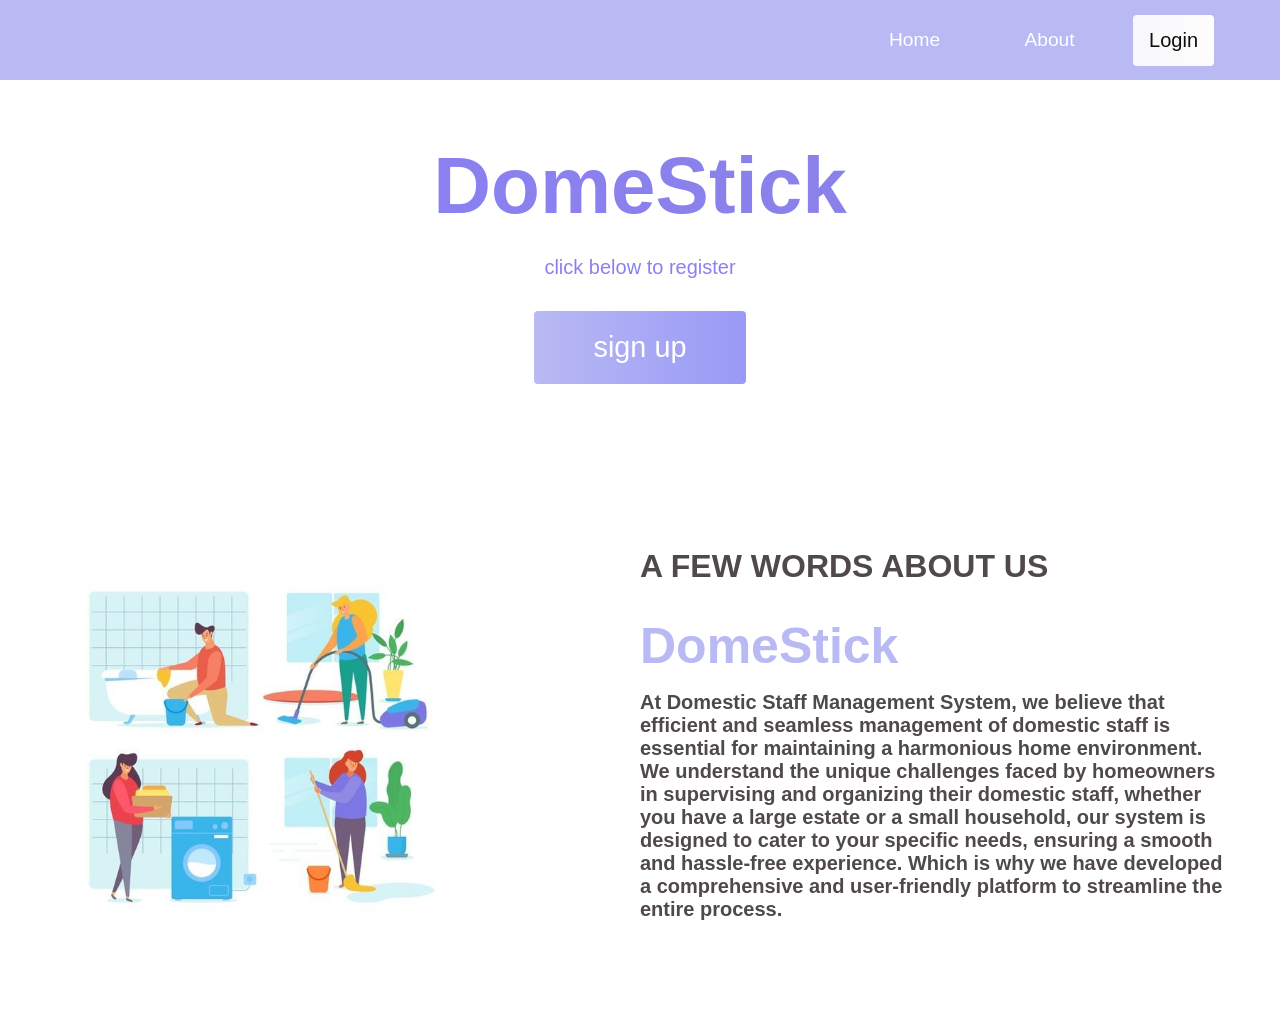
<file: src/mainpage/index.html>
<!DOCTYPE html>
<html>
<head>   
    <meta charset="UTF-8">
    <title> DomeStick </title>
    <link rel="stylesheet" href="main_style.css">
</head>
<body>
    <nav class="navbar">   
        <div class="navbar__container">
            <a href="#home" id="navbar__logo"></a>
            <div class="navbar__toggle">
                <span class="bar"></span>
                <span class="bar"></span>
                <span class="bar"></span>
            </div>
            <ul class="navbar__menu">
                <li class="navbar__item">
                    <a href="#home" class="navbar__links" id="home-page">Home</a>
                </li>
                <li class="navbar__item">
                    <a href="#about" class="navbar__links" id="about-page">About</a>
                </li>
              <!--  <li class="navbar__item">
                    <a href="#sign-up" class="navbar__links" id="signup-page">Signup</a>
                </li> -->
                <li class="navbar__btn">
                    <div class="dropdown">
                    <button class="button" id="signup">Login
                        <i class="fa fa-caret-down"></i>
                    </button>
                    <div class="dropdown_content">
                        <a href="../customer_register/login.php">Customer</a>
                        <a href="../adminlogin/admin_login.php">Admin</a>
                    </div>
                    </div>
                </li>
            </ul>
        </div>
    </nav>

<!-- hero section -->
<div class="hero" id="home">
    <div class="hero__container">
        <h1 class="hero__heading"><span> DomeStick </span></h1>
        <p class="hero__description">click below to register</p>
            <button class="main__btn"><a href="../customer_register/register.php">sign up</a></button> 
    </div>
</div>

 <!-- about section -->
 <div class="main" id="about">
    <div class="main__container">
        <div class="main__img--container">
            <!-- <div class="main__img--card"><i class="fas fa-layer-group"></i></div> -->
            <div class="main__img--card"><img src="cleaner.jpg" alt=""></div>
        </div>
        <div class="main__content">
            <h1>A few words about us</h1>
            <h2> DomeStick </h2>
            <p> At Domestic Staff Management System, we believe that efficient and seamless management of domestic staff is essential for maintaining a harmonious home environment. We understand the unique challenges faced by homeowners in supervising and organizing their domestic staff, whether you have a large estate or a small household, our system is designed to cater to your specific needs, ensuring a smooth and hassle-free experience. Which is why we have developed a comprehensive and user-friendly platform to streamline the entire process. </p>
        </div>
    </div>
</div>

<!-- features section 
<div class="main" id="sign-up">
    <div class="main__container">
        <div class="main__content">
            <h2>Sign up today</h2>
            <p>see what makes us different</p><br>-->
            <!-- <button class="main__btn"><a href="../studentlogin/register.php">Sign Up</a></button> -->
          <!--  <div class="dropdown">
                <button class="buttons" id="signup"><a>Sign Up<i class="fa fa-caret-down"></i></a></button>
                <div class="dropdown_content">
                    <a href="../customer_register/register.html">Customer</a>
                </div>
                </div>
        </div>
        <div class="main__img--container"> -->
            <!-- <div class="main__img--card" id="card-2"><i class="fas fa-users"></i></div> -->
          <!--  <div class="main__img--card" id="card-2"><img src="plumber.webp" alt=""></div>
        </div>
    </div>
</div> -->

<!-- footer section 
<div class="footer__container">
    <div class="footer__links">
        <div class="footer__link--wrapper">
            <div class="footer__link--items">
              <h2>About Us</h2>
              <a href="/sign__up">How it works</a> <a href="/">Testimonials</a>
              <a href="/">Careers</a> <a href="/">Terms of Service</a>
            </div>
            <div class="footer__link--items">
              <h2>Contact Us</h2>
              <a href="/">Contact</a> <a href="/">Support</a>
              <a href="/">Destinations</a>
            </div>
        </div>
        <div class="footer__link--wrapper">
            <div class="footer__link--items">
              <h2>Videos</h2>
              <a href="/">Submit Video</a> <a href="/">Ambassadors</a>
              <a href="/">Agency</a>
            </div>
            <div class="footer__link--items">
              <h2>Social Media</h2>
              <a href="/">Instagram</a> <a href="/">Facebook</a>
              <a href="/">Youtube</a> <a href="/">Twitter</a>
            </div>
        </div>
    </div>
    <section class="social__media">
        <div class="social__media--wrap">
            <div class="footer__logo">
                <a href="/" id="footer__logo">DomeStick</a>
            </div>
            <p class="website__rights">all rights reserved</p>
            <div class="social__icons">
                <a href="/" class="social__icon--link" target="_blank">
                    <i class="fab fa-facebook"></i>
                </a>
                <a href="/" class="social__icon--link" target="_blank">
                    <i class="fab fa-youtube"></i>
                </a>
                <a href="/" class="social__icon--link" target="_blank">
                    <i class="fab fa-instagram"></i>
                </a>
                <a href="/" class="social__icon--link" target="_blank">
                    <i class="fab fa-linkedin"></i>
                </a>
                <a href="/" class="social__icon--link" target="_blank">
                    <i class="fab fa-twitter"></i>
                </a>
            </div>
        </div>
    </section>
</div> -->


<script src="app.js"></script>

</body>
</html>
</file>
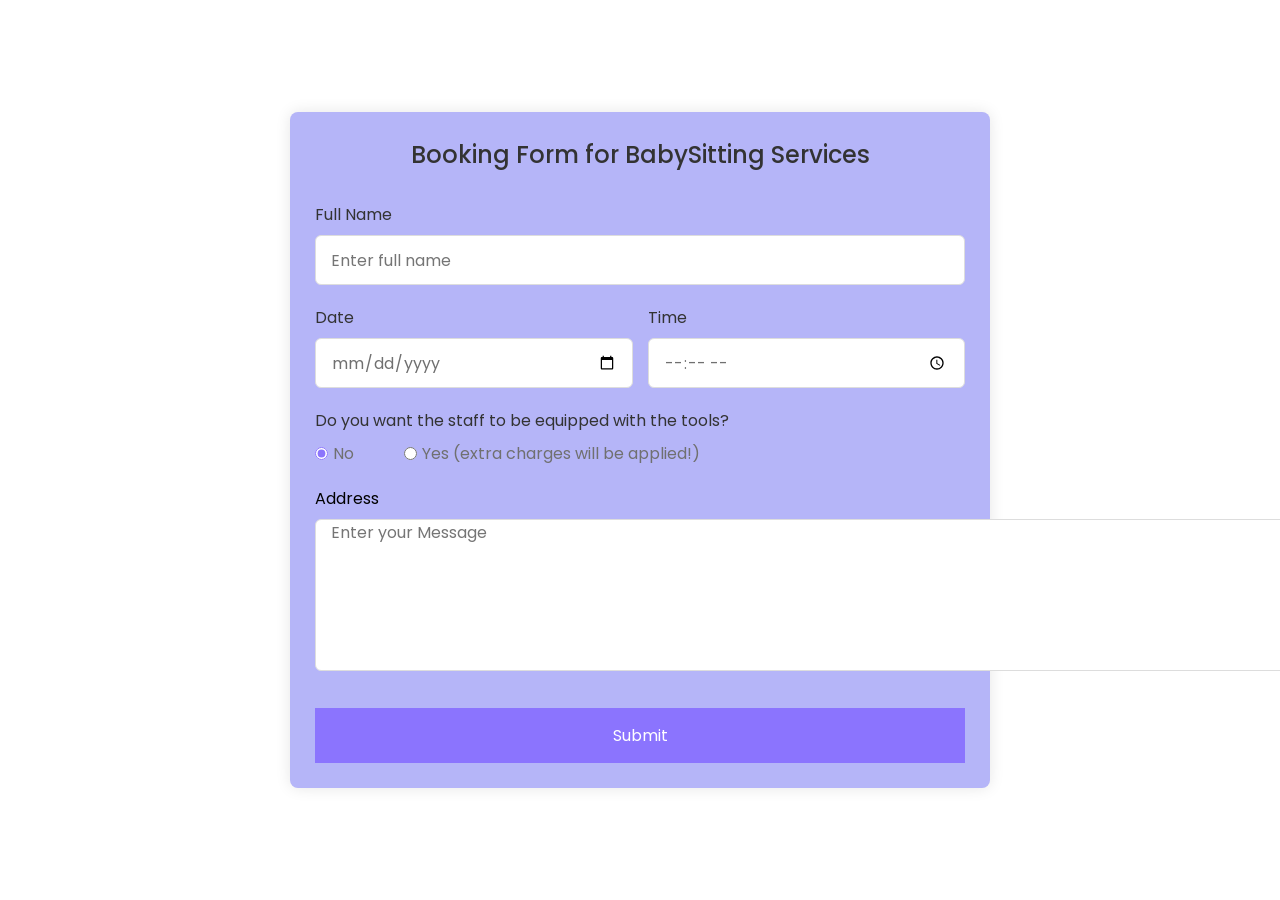
<file: src/customer_register/customer_dashboard/bbsitting_book/index.html>
<!DOCTYPE html>
<html lang="en">
<head>
  <meta charset="UTF-8">
  <meta name="viewport" content="width=device-width, initial-scale=1.0">
  <title>Registration Form</title>
  <link rel="stylesheet" href="style.css">
</head>
<body>
  <section class="container">
    <header>Booking Form for BabySitting Services</header>
    <form action="submit.php" method="post" class="form">
      <div class="input-box">
        <label>Full Name</label>
        <input type="text" placeholder="Enter full name" name="name" required>
      </div>
      <div class="column">
        <div class="input-box">
          <label>Date</label>
          <input type="date" placeholder="Enter the date" required name="date" />
        </div>
       <div class="input-box">
         <label>Time</label>
         <input type="time" placeholder="Enter the Time" required name="time" />
        </div>
      </div>
      <div class="gender-box">
        <h3>Do you want the staff to be equipped with the tools?</h3>
        <div class="gender-option">
          <div class="gender">
            <input type="radio" id="check-male" name="equip" value="no" checked>
            <label for="check-male">No</label>
          </div>
          <div class="gender">
            <input type="radio" id="check-female" name="equip" value="yes">
            <label for="check-female">Yes (extra charges will be applied!)</label>
          </div>
        </div>
      </div>
      <div class="ta">
        <label>Address</label>
        <textarea placeholder="Enter your Message" cols="75" rows="6" name="address" required></textarea>
      </div>
      <button type="submit" name="reg_user">Submit</button>
    </form>
  </section>
</body>
</html>
</file>
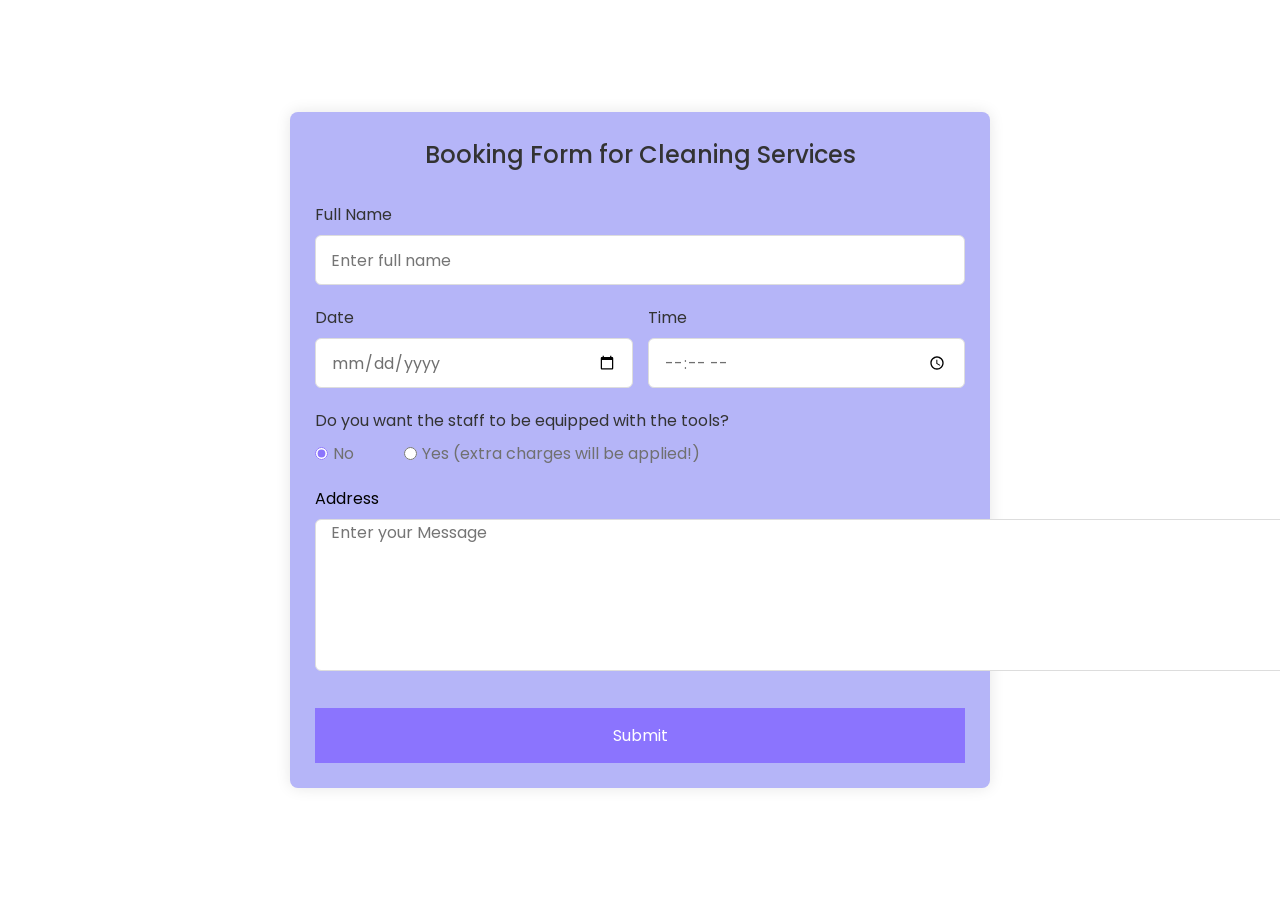
<file: src/customer_register/customer_dashboard/clean_book/index.html>
<!DOCTYPE html>
<html lang="en">
<head>
  <meta charset="UTF-8">
  <meta name="viewport" content="width=device-width, initial-scale=1.0">
  <title>Registration Form</title>
  <link rel="stylesheet" href="style.css">
</head>
<body>
  <section class="container">
    <header>Booking Form for Cleaning Services</header>
    <form action="submit.php" method="post" class="form">
      <div class="input-box">
        <label>Full Name</label>
        <input type="text" placeholder="Enter full name" name="name" required>
      </div>
      <div class="column">
        <div class="input-box">
          <label>Date</label>
          <input type="date" placeholder="Enter the date" required name="date" />
        </div>
       <div class="input-box">
         <label>Time</label>
         <input type="time" placeholder="Enter the Time" required name="time" />
        </div>
      </div>
      <div class="gender-box">
        <h3>Do you want the staff to be equipped with the tools?</h3>
        <div class="gender-option">
          <div class="gender">
            <input type="radio" id="check-male" name="equip" value="no" checked>
            <label for="check-male">No</label>
          </div>
          <div class="gender">
            <input type="radio" id="check-female" name="equip" value="yes">
            <label for="check-female">Yes (extra charges will be applied!)</label>
          </div>
        </div>
      </div>
      <div class="ta">
        <label>Address</label>
        <textarea placeholder="Enter your Message" cols="75" rows="6" name="address" required></textarea>
      </div>
      <button type="submit" name="reg_user">Submit</button>
    </form>
  </section>
</body>
</html>
</file>
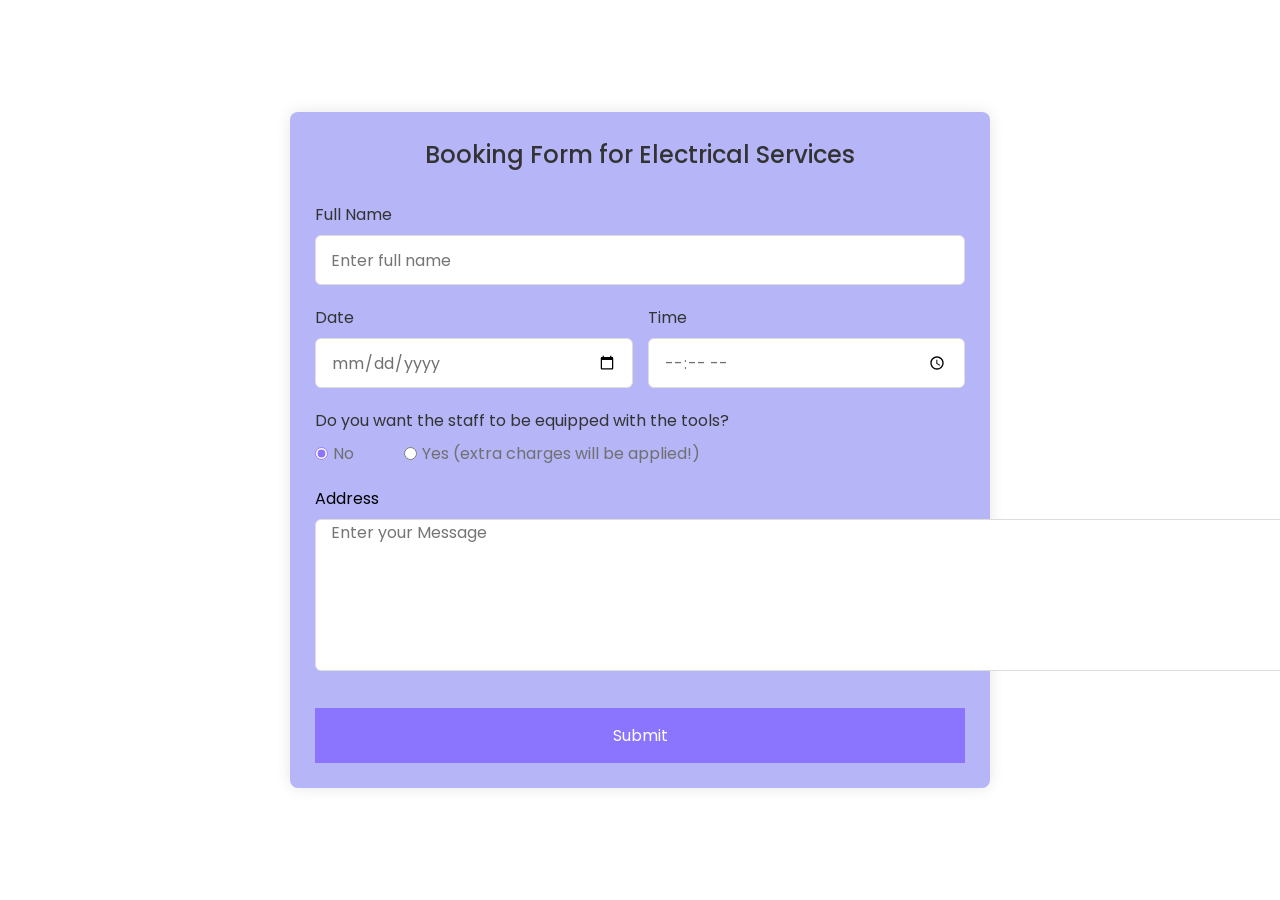
<file: src/customer_register/customer_dashboard/electric_book/index.html>
<!DOCTYPE html>
<html lang="en">
<head>
  <meta charset="UTF-8">
  <meta name="viewport" content="width=device-width, initial-scale=1.0">
  <title>Registration Form</title>
  <link rel="stylesheet" href="style.css">
</head>
<body>
  <section class="container">
    <header>Booking Form for Electrical Services</header>
    <form action="submit.php" method="post" class="form">
      <div class="input-box">
        <label>Full Name</label>
        <input type="text" placeholder="Enter full name" name="name" required>
      </div>
      <div class="column">
        <div class="input-box">
          <label>Date</label>
          <input type="date" placeholder="Enter the date" required name="date" />
        </div>
       <div class="input-box">
         <label>Time</label>
         <input type="time" placeholder="Enter the Time" required name="time" />
        </div>
      </div>
      <div class="gender-box">
        <h3>Do you want the staff to be equipped with the tools?</h3>
        <div class="gender-option">
          <div class="gender">
            <input type="radio" id="check-male" name="equip" value="no" checked>
            <label for="check-male">No</label>
          </div>
          <div class="gender">
            <input type="radio" id="check-female" name="equip" value="yes">
            <label for="check-female">Yes (extra charges will be applied!)</label>
          </div>
        </div>
      </div>
      <div class="ta">
        <label>Address</label>
        <textarea placeholder="Enter your Message" cols="75" rows="6" name="address" required></textarea>
      </div>
      <button type="submit" name="reg_user">Submit</button>
    </form>
  </section>
</body>
</html>
</file>
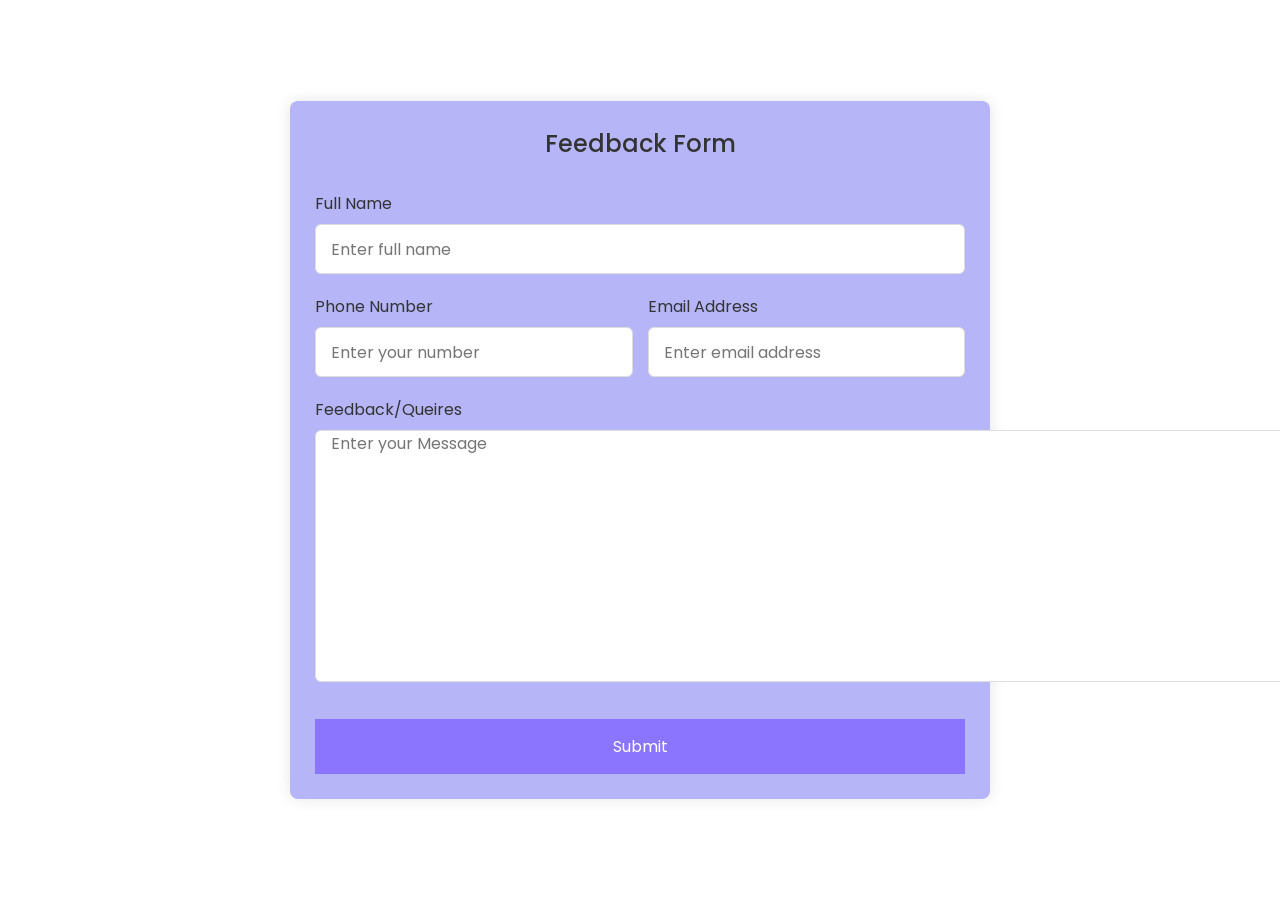
<file: src/customer_register/customer_dashboard/feedback/index.html>
<!DOCTYPE html>
<html lang="en">
  <head>
    <meta charset="UTF-8" />
    <meta name="viewport" content="width=device-width, initial-scale=1.0" />
    <meta http-equiv="X-UA-Compatible" content="ie=edge" />
    <title>Feedback Form</title>
    <link rel="stylesheet" href="style.css" />
  </head>
  <body>
    <section class="container">
      <header>Feedback Form</header>
      <form action="submit.php" method="post" class="form">
        <div class="input-box">
          <label>Full Name</label>
          <input type="text" placeholder="Enter full name" required name="name" />
        </div>
        <div class="column">
          <div class="input-box">
            <label>Phone Number</label>
            <input type="tel" name="phno" name="phone" maxlength="10" pattern="[6-9]{1}[0-9]{9}" placeholder="Enter your number" required>
          </div>
         <div class="input-box">
           <label>Email Address</label>
           <input type="text" placeholder="Enter email address" required name="email" />
          </div>
        </div>
        <div class="ta">
          <label style="color: #333;">Feedback/Queires</label>
          <textarea placeholder="Enter your Message"  cols="75" rows="10" name="fdback"></textarea>
        </div>
        <button name="reg_user">Submit</button>
      </form>
    </section>
  </body>
</html>
</file>
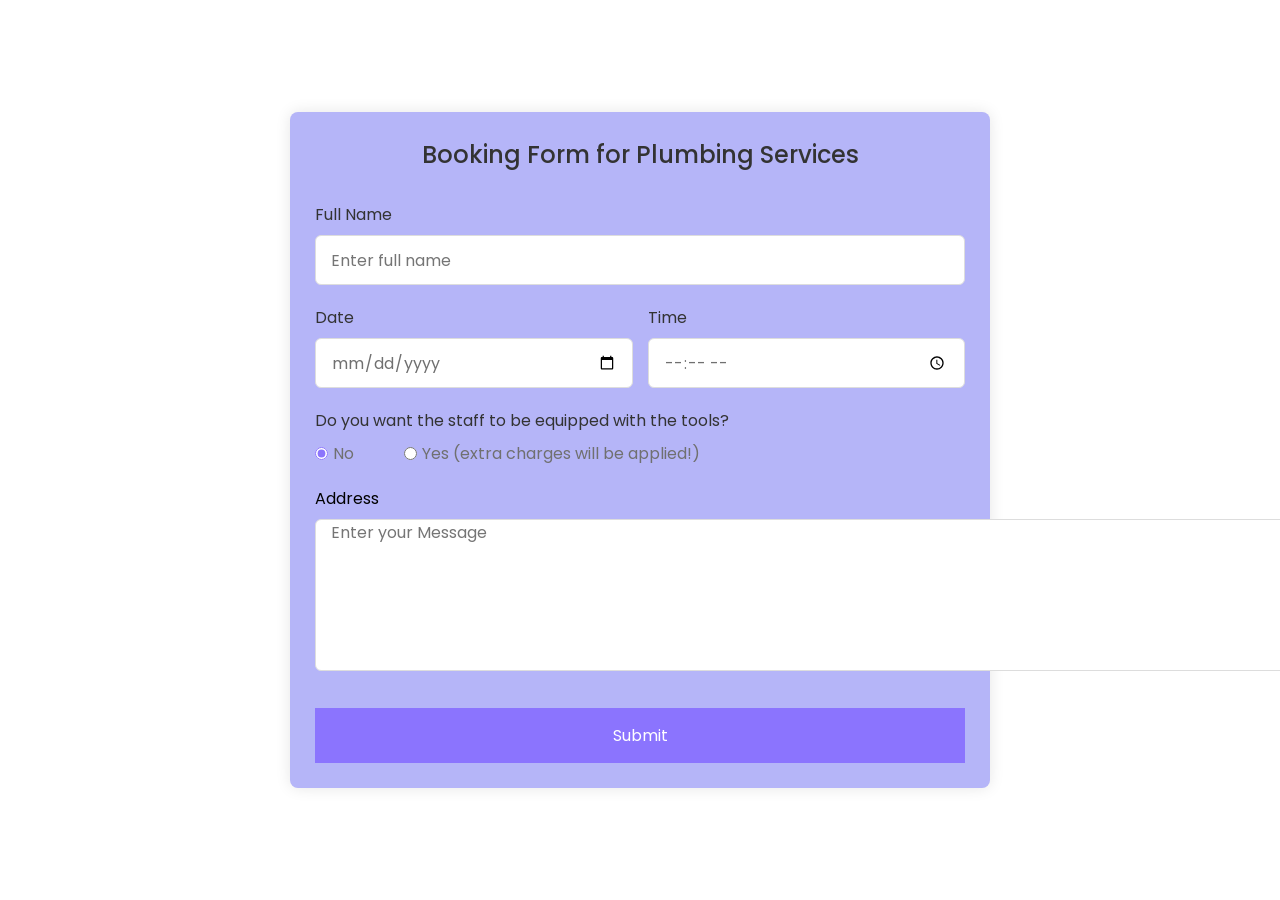
<file: src/customer_register/customer_dashboard/plumbing_book/index.html>
<!DOCTYPE html>
<html lang="en">
<head>
  <meta charset="UTF-8">
  <meta name="viewport" content="width=device-width, initial-scale=1.0">
  <title>Registration Form</title>
  <link rel="stylesheet" href="style.css">
</head>
<body>
  <section class="container">
    <header>Booking Form for Plumbing Services</header>
    <form action="submit.php" method="post" class="form">
      <div class="input-box">
        <label>Full Name</label>
        <input type="text" placeholder="Enter full name" name="name" required>
      </div>
      <div class="column">
        <div class="input-box">
          <label>Date</label>
          <input type="date" placeholder="Enter the date" required name="date" />
        </div>
       <div class="input-box">
         <label>Time</label>
         <input type="time" placeholder="Enter the Time" required name="time" />
        </div>
      </div>
      <div class="gender-box">
        <h3>Do you want the staff to be equipped with the tools?</h3>
        <div class="gender-option">
          <div class="gender">
            <input type="radio" id="check-male" name="equip" value="no" checked>
            <label for="check-male">No</label>
          </div>
          <div class="gender">
            <input type="radio" id="check-female" name="equip" value="yes">
            <label for="check-female">Yes (extra charges will be applied!)</label>
          </div>
        </div>
      </div>
      <div class="ta">
        <label>Address</label>
        <textarea placeholder="Enter your Message" cols="75" rows="6" name="address" required></textarea>
      </div>
      <button type="submit" name="reg_user">Submit</button>
    </form>
  </section>
</body>
</html>
</file>
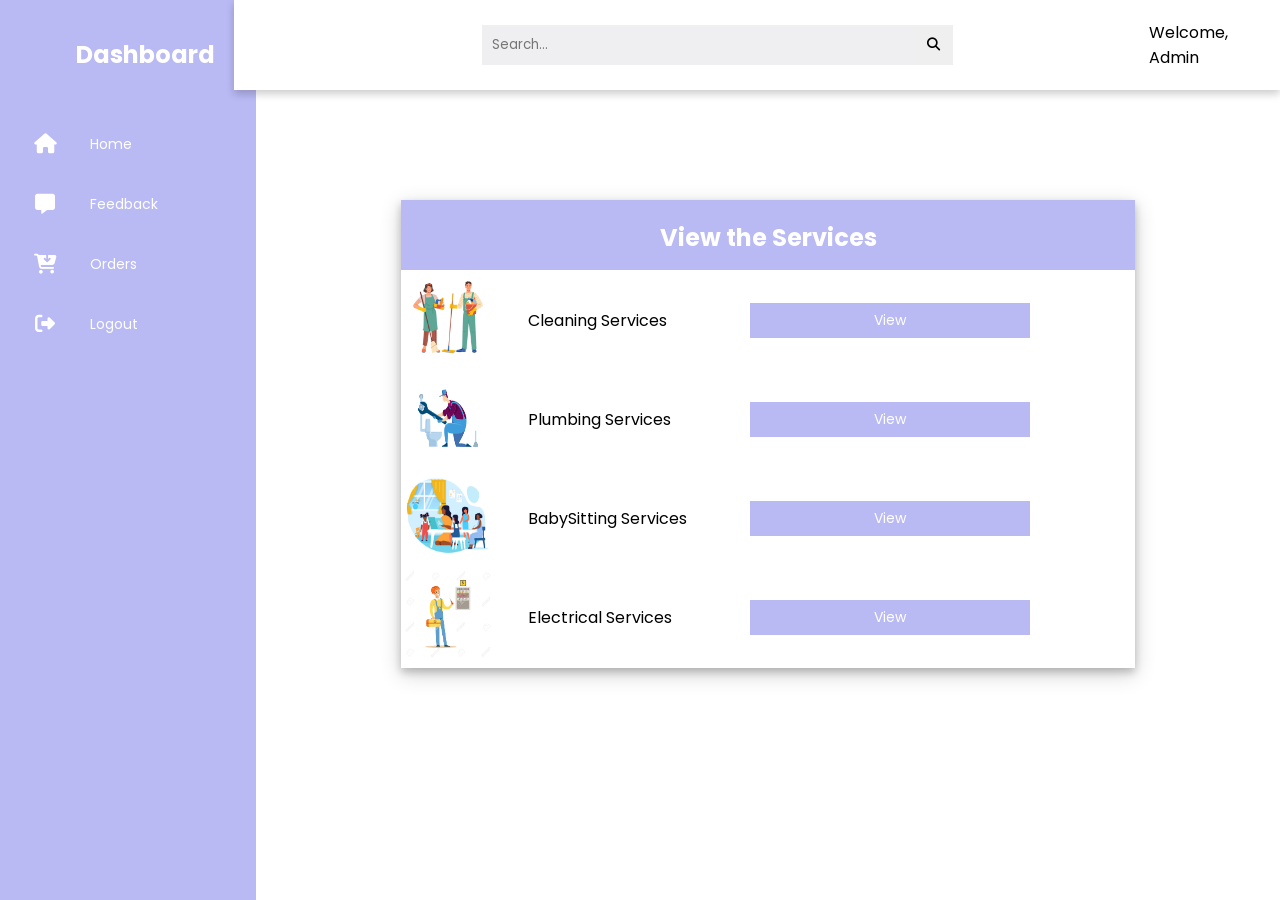
<file: src/adminlogin/admin_dashboard/yindex.html>
<!DOCTYPE html>
<html>
    <head>
        <meta charset="UTF-8" />
        <title>DomeStick</title>
        <link rel="stylesheet" href="adash_style.css" />
        <link rel="stylesheet" href="https://cdnjs.cloudflare.com/ajax/libs/font-awesome/6.4.0/css/all.min.css" />
    </head>
    <body>
        <div class="containers">
          <nav>
              <ul>
                <li>
                  <h1 class="nav-items">   </h1>
                </li>
                
                  <li>
                    <h1 class="nav-items">Dashboard</h1>
                  </li>
                  <li>
                    <h1 class="nav-items">  </h1>
                  </li>
                  <li>
                    <h1 class="nav-items">  </h1>
                  </li>
                  <li><a href="../main/index.html">
                    <i class="fas fa-home"></i>
                    <span class="nav-item">Home</span>
                  </a></li>
                  <li><a href="../admin_dashboard/feedbacks/display.php">
                    <i class="fas fa-solid fa-message"></i>
                    <span class="nav-item">Feedback</span>
                  </a></li>
                  <li><a href="../admin_dashboard/orders/index.php">
                    <i class="fas fa-regular fa-cart-arrow-down"></i>
                    <span class="nav-item">Orders</span>
                  </a></li>
                  <li><a href="../admin_dashboard/logout.php" class="logout">
                    <i class="fas fa-sign-out-alt"></i>
                    <span class="nav-item">Logout</span>
                  </a></li>
              </ul>
          </nav>
            <div class="container">
                <div class="header">
                    <div class="nav">
                        <div class="search">
                           <input type="text" placeholder="Search...">
                           <button type="submit"><i class="fa-solid fa-magnifying-glass"></i></button>
                        </div>
                        <div class="user-wrappers">
                        <p>Welcome, <br>Admin</p>
                        </div>
                    </div>
                </div>
                <div class="content">
                  <div class="content-2">
                    <div class="recent-payments">
                      <div class="title">
                          <h2>View the Services</h2>
                      </div>

                      <table>
                          <tr>
                              <td><img src="../admin_dashboard/images/cleaners.jpg" alt=""></td>
                              <td>Cleaning Services</td>
                              <td></td> 
                              <td><a href="../admin_dashboard/clean_bookings/display.php" class="btn">View</a></td>
                          </tr>
                          <tr>
                              <td><img src="../admin_dashboard/images/plumber.webp" alt=""></td>
                              <td>Plumbing Services</td>
                              <td></td>
                              <td><a href="../admin_dashboard/plumbing_book/display.php" class="btn">View</a></td>
                          </tr>
                          <tr>
                              <td><img src="../admin_dashboard/images/bbsitting.jpg" alt=""></td>
                              <td>BabySitting Services</td>
                              <td></td>
                              <td><a href="../admin_dashboard/babysitting_book/display.php" class="btn">View</a></td>
                          </tr>
                          <tr>
                              <td><img src="../admin_dashboard/images/electric.webp" alt=""></td>
                              <td>Electrical Services</td>
                              <td></td>
                              <td><a href="../admin_dashboard/electric_booking/display.php" class="btn">View</a></td>
                          </tr>
                      </table>
                  </div>
                  </div>
                </div>
            </div>
        </div>  
    </body> 
</html>
</file>
<file: src/mainpage/main_style.css>
* {
    box-sizing: border-box;
    margin: 0;
    padding: 0;
    font-family: 'Kumbh Sans', sans-serif;
    scroll-behavior: smooth;
 }

  .navbar {
    background: #b9b9f4;
    height: 80px;
    display: flex;
    justify-content: center;
    align-items: center;
    font-size: 1.2rem;
    position: sticky;
    top: 0;
    z-index: 999;
  }

  .navbar__container {
    display: flex;
    justify-content: space-between;
    height: 80px;
    z-index: 1;
    width: 100%;
    max-width: 1300px;
    margin: 0 auto;
    padding: 0 50px;
  }
  
  #navbar__logo {
    background: #b9b9f4;
    background-size: 100%;
    -webkit-background-clip: text;
    -moz-background-clip: text;
    -webkit-text-fill-color: transparent;
    -moz-text-fill-color: transparent;
    display: flex;
    align-items: center;
    cursor: pointer;
    text-decoration: none;
    font-size: 2rem;
  }
  
  .navbar__menu {
    display: flex;
    align-items: center;
    list-style: none;
  }
  
  .navbar__item {
    height: 80px;
  }
  
  .navbar__links {
    color: #ffffff;
    display: flex;
    align-items: center;
    justify-content: center;
    width: 135px;
    text-decoration: none;
    height: 100%;
    transition: all 0.3s ease;
  }
  
  .navbar__btn {
    display: flex;
    justify-content: center;
    align-items: center;
    padding: 0 1rem;
    width: 100%;
    font-size: 1.5rem;
  }
  
  .button {
    display: flex;
    justify-content: center;
    align-items: center;
    text-decoration: none;
    padding: 10px 20px;
    height: 100%;
    width: 100%;
    border: none;
    outline: none;
    border-radius: 4px;
    background: rgba(14, 14, 13, 0.333);
    background: -webkit-linear-gradient(to right, #090a0a, #070808);
    background: linear-gradient(to right, #f8f8fb, #fdfdfe); 
    color: #fff;
    transition: all 0.3s ease;
  }

  .dropdown {
      float: left;
      overflow: hidden;
  }
    
  .dropdown .button {
      font-size: 20px;  
      border: none;
      outline: none;
      color: #0e0e0e;
      padding: 14px 16px;
      background-color: inherit;
      font-family: inherit;
      margin: 0;
  }
    
  .dropdown:hover .button {
      color: #503dfb;
      transition: all 0.3s ease;
  }
    
  .dropdown_content {
      display: none;
      position: absolute;
      background-color: #b9b9f4;
      min-width: 160px;
      box-shadow: 0px 8px 16px 0px rgba(11, 11, 11, 0.953);
      z-index: 1;
      font-size: 16px; 
  }
    
  .dropdown_content a {
      float: none;
      color: #fcf7f7;
      padding: 12px 16px;
      text-decoration: none;
      display: block;
      text-align: left;
  }
    
  .dropdown_content a:hover {
      background-color: #a5a5f9;
  }
    
  .dropdown:hover .dropdown_content {
      display: block;
  }
  
  .navbar__links:hover{
    color: #503dfb;
    transition: all 0.3s ease;
  }
  
  @media screen and (max-width: 960px) {
    .navbar__container {
      display: flex;
      justify-content: space-between;
      height: 80px;
      z-index: 1;
      width: 100%;
      max-width: 1300px;
      padding: 0;
    }
  
    .navbar__menu {
      display: grid;
      grid-template-columns: auto;
      margin: 0;
      width: 100%;
      position: absolute;
      top: -1000px;
      opacity: 1;
      transition: all 0.5s ease;
      z-index: -1;
    }
  
    .navbar__menu.active {
      background: #121212;
      top: 100%;
      opacity: 1;
      transition: all 0.5s ease;
      z-index: 99;
      height: 60vh;
      font-size: 1.4rem;
    }
  
    #navbar__logo {
      padding-left: 25px;
    }
  
    .navbar__toggle .bar {
      width: 25px;
      height: 3px;
      margin: 5px auto;
      transition: all 0.3s ease-in-out;
      background: #060606;
    }
  
    .navbar__item {
      width: 100%;
    }
  
    .navbar__links {
      text-align: center;
      padding: 2rem;
      width: 100%;
      display: table;
    }
  
    .navbar__btn {
      padding-bottom: 2rem;
      font-size: 2rem;
    }
  
    .button {
      display: flex;
      justify-content: center;
      align-items: center;
      width: 200px;
      height: 80px;
      margin: 0;
    }
  
    #mobile-menu {
      position: absolute;
      top: 20%;
      right: 5%;
      transform: translate(5%, 20%);
    }
  
    .navbar__toggle .bar {
      display: block;
      cursor: pointer;
    }
  
    #mobile-menu.is-active .bar:nth-child(2) {
      opacity: 0;
    }
  
    #mobile-menu.is-active .bar:nth-child(1) {
      transform: translateY(8px) rotate(45deg);
    }
  
    #mobile-menu.is-active .bar:nth-child(3) {
      transform: translateY(-8px) rotate(-45deg);
    }
  
    .dropdown_content {
      min-width: 200px;
      font-size: 20px; 
      }
  }
  /* hero section */
  .hero{
    background: #ffffff;
    padding: 200px,0;
}

.hero__container{
    display: flex;
    flex-direction: column;
    justify-content: center;
    align-items: center;
    max-width: 1200px;
    margin: 0 auto;
    height: 90%;
    text-align: center;
    padding: 60px;
}
.hero__heading{
    font-size: 80px;
    margin-bottom: 24px;
    color:#fff
}
.hero__heading span{
    background: #b9b9f4;
    background: -webkit-linear-gradient(to right, #0d0e0d, #141414);  /* Chrome 10-25, Safari 5.1-6 */
    background: linear-gradient(to right, #8b80f1, #8b81ea); /* W3C, IE 10+/ Edge, Firefox 16+, Chrome 26+, Opera 12+, Safari 7+ */
    background-size: 100%;
    -webkit-background-clip: text;
    -moz-background-clip: text;
    -webkit-text-fill-color: transparent;
    -moz-text-fill-color:transparent;
}

.hero__description{
    font-size: 20px;
    background: #8b80f1;
    background-size: 100%;
    -webkit-background-clip: text;
    -moz-background-clip: text;
    -webkit-text-fill-color: transparent;
    -moz-text-fill-color:transparent;
}

.highlight{
    border-bottom: 4px solid #b9b9f4;
    border-bottom: 4px solid #b9b9f4;
}

@media screen and (max-width:768px){
    .hero__heading{
        font-size: 60px;
    }
    .hero__description{
        font-size: 20px;
    }
}
 /* about section */
.main{
    background-color: #ffffff;
    padding: 5rem 0;
}

.main__container{
    display: grid;
    grid-template-columns: 1fr 1fr;
    align-items: center;
    justify-content: center;
    margin:0 auto;
    height: 90%;
    z-index: 1;
    max-width: 1300px;
    width: 100%;
    padding: 0 50px;
}

.main__content{
    color:#4f4949;
    width: 100%;
}

.main__content h1{
    font-size: 2rem;
    background-color: #b9b9f4;
    background-image: linear-gradient(to top, #b9b9f4 0%, #9999f7 100%);
    background:#4f4949;
    background-size: 100%;
    -webkit-background-clip: text;
    -moz-background-clip: text;
    -webkit-text-fill-color: transparent;
    -moz-text-fill-color: transparent;
    text-transform: uppercase;
    margin-bottom: 32px;
}

.main__content h2{
    font-size: 4rem;
    font-size: 50px;
    /* background: #ff8177;  fallback for old browsers */
    /* background: -webkit-linear-gradient(to right, #9114ff, #da22ff);  Chrome 10-25, Safari 5.1-6 */
    /* background: linear-gradient(to right, #8f0eff, #da22ff); W3C, IE 10+/ Edge, Firefox 16+, Chrome 26+, Opera 12+, Safari 7+ */
    background: #b9b9f4;
    background-size: 100%;
    -webkit-background-clip: text;
    -moz-background-clip: text;
    -webkit-text-fill-color: transparent;
    -moz-text-fill-color:transparent;
}

.main__content p{
    margin-top: 1rem;
    font-size: 1.25rem;
    font-weight: 700;
}

.main__btn{
    font-size: 1.8rem;
    background: #b9b9f4;
    background: -webkit-linear-gradient(to right, #18e6e2, #00adb5);
    background: linear-gradient(to right,#b9b9f4, #9999f7);
    padding: 20px 60px;
    border: none;
    border-radius: 4px;
    margin-top: 2rem;
    cursor: pointer;
    position: relative;
    transition: all 0.35s;
    outline: none;
}

.main__btn a{
    position:relative;
    z-index: 2;
    color: #fff;
    text-decoration: none;
}

.main__btn:after{
    position: absolute;
    content: '';
    top: 0;
    left: 0;
    width: 0;
    height: 100%;
    background: #8888eb;
    transition: all 0.35s;
    border-radius: 4px;
    /* he added this in a seperate tag as below, but works like this also */
    color: #fff;
}

/* .main__btn:hover{
    color: #fff;
} */

.main__btn:hover:after{
    width: 100%;
}

.main__img--container{
    text-align: center;
}

.main__img--card{
    margin:10px;
    height: 400px;
    width: 400px;
    display: flex;
    flex-direction: column;
    justify-content: center;
    color: #040404;
    background-image: linear-gradient(to right,#00dbde 0%,#fc00ff 100%);
    background: #6a3093;
    background: -webkit-linear-gradient(to right, #a044ff, #6a3093); 
    background: linear-gradient(to right, #ffffff, #ffffff); 
}

.fa-layer-group, .fa-users, .fa-user-tie{
    font-size: 14rem;
}
.fa-edit{
    font-size: 16rem;
}

#card-2{
    background: #ff512f;
    background: -webkit-linear-gradient(to right, #ffffff, #ffffff);
    background: linear-gradient(to right, #ffffff, #ffffff);
}

/* mobile responsive */
@media screen and (max-width:1100px){
    .main__container{
        display:grid;
        grid-template-columns: 1fr;
        align-items: center;
        justify-content: center;
        width: 100%;
        margin:0 auto;
        height: 90%;
    }

    .main__img-container{
        display: flex;
        justify-content: center;
    }

    .main__img--card{
        height: 335px;
        width: 425px;
    }

    .main__content{
        text-align: center;
        margin-bottom: 4rem;
    }

    .main__content h1{
        font-size: 2rem;
        margin-top:2rem;
    }

    .main__content h2{
        font-size: 2.5rem;
    }

    .main__content p{
        margin-top: 1rem;
        font-size: 1.0rem;
    }
}

@media screen and (max-width:480px){
    .main__img--card{
        width: 250px;
        height: 250px;
    }

    .fa-users, .fa-layer-group{
        font-size: 4rem;
    }

    .main__content h1{
        font-size: 2rem;
        margin-top: 3rem;
    }

    .main__content h2{
        font-size: 2rem;
    }
    .main__content p{
        margin-top: 2rem;
    }

    .main_btn{
        padding: 12px 36px;
        margin: 2.5rem 0;
    }
}

.buttons {
    display: flex;
    justify-content: center;
    align-items: center;
    text-decoration: none;
    padding: 10px 20px;
    height: 100%;
    width: 100%;
    border: none;
    outline: none;
    border-radius: 4px;
    background: rgba(14, 14, 13, 0.333);
    background: -webkit-linear-gradient(to right, #090a0a, #070808);
    background: linear-gradient(to right, #b9b9f4, #b9b9f4); 
    color: #fff;
    transition: all 0.3s ease;
  }
 

   /* footer css */
   .footer__container{
    background-color: #ffffff;
    padding: 5rem 0;
    display: flex;
    flex-direction: column;
    justify-content: center;
    align-items: center;
}

#footer__logo{
    color: #8b80f1;
    display: flex;
    align-items: center;
    cursor: pointer;
    text-decoration: none;
    font-size: 2rem;
}

.footer__links{
    width: 100%;
    max-width: 1000px;
    display: flex;
    justify-content: center;
}

.footer__link--wrapper{
    display: flex;
}

.footer__link--items{
    display: flex;
    flex-direction: column;
    align-items: flex-start;
    margin: 16px;
    text-align: left;
    width: 160px;
    box-sizing: border-box;
}

.footer__link--items h2{
    margin-bottom: 16px;
    color: #4f4949;
}

.footer__link--items a{
    color: #4f4949;
    text-decoration: none;
    margin-bottom: 0.5rem;
    transition:0.3 ease-out;
}

.footer__link--items a:hover{
    color: #4f4949;
    transition: 0.3 ease-out;
}

.social__icon--link{
    color: #4f4949;
    font-size: 24px;
}

.social__media{
    max-width: 1000px;
    width: 100%;
}

.social__media--wrap{
    display:flex;
    justify-content: space-between;
    width: 90%;
    max-width: 1000px;
    align-items: center;
    margin:40px auto 0 auto;
}

.social__icons{
    display: flex;;
    justify-content: space-between;
    align-items: center;
    width: 240px;
}

.website__rights{
    color: #4f4949;
}

@media screen and (max-width:820px) {
    .footer__links{
        padding-top: 2rem;
    }

    #footer__logo{
        margin-bottom: 2rem;
    }

    .website__rights{
        margin-bottom: 2rem;
    }

    .footer__link--wrapper{
        flex-direction: column;
    }
    .social__media--wrap{
        flex-direction: column;
    }
}

@media screen and (max-width:480px) {
    .footer__link--items{
        margin: 0;
        padding: 10px;
        width: 100%;
    }    
}
</file>
<file: src/customer_register/customer_dashboard/bbsitting_book/style.css>
/* Import Google font - Poppins */
@import url("https://fonts.googleapis.com/css2?family=Poppins:wght@200;300;400;500;600;700&display=swap");
* {
  margin: 0;
  padding: 0;
  box-sizing: border-box;
  font-family: "Poppins", sans-serif;
}
body {
  min-height: 100vh;
  display: flex;
  align-items: center;
  justify-content: center;
  padding: 20px;
  background: rgb(255, 255, 255);
}
.container {
  position: relative;
  max-width: 700px;
  width: 100%;
  background: #b5b5f8;
  padding: 25px;
  border-radius: 8px;
  box-shadow: 0 0 15px rgba(0, 0, 0, 0.1);
}
.container header {
  font-size: 1.5rem;
  color: #333;
  font-weight: 500;
  text-align: center;
}
.container .form {
  margin-top: 30px;
}
.form .input-box {
  width: 100%;
  margin-top: 20px;
}
.input-box label {
  color: #333;
}
.form :where(.input-box input, .select-box) {
  position: relative;
  height: 50px;
  width: 100%;
  outline: none;
  font-size: 1rem;
  color: #707070;
  margin-top: 8px;
  border: 1px solid #ddd;
  border-radius: 6px;
  padding: 0 15px;
}
.input-box input:focus {
  box-shadow: 0 1px 0 rgba(0, 0, 0, 0.1);
}
.form .column {
  display: flex;
  column-gap: 15px;
}
.form .gender-box {
  margin-top: 20px;
}
.gender-box h3 {
  color: #333;
  font-size: 1rem;
  font-weight: 400;
  margin-bottom: 8px;
}
.form :where(.gender-option, .gender) {
  display: flex;
  align-items: center;
  column-gap: 50px;
  flex-wrap: wrap;
}
.form .gender {
  column-gap: 5px;
}
.gender input {
  accent-color: rgb(140, 117, 252);
}
.form :where(.gender input, .gender label) {
  cursor: pointer;
}
.gender label {
  color: #707070;
}
.address :where(textarea, .select-box) {
  margin-top: 15px;
}
.select-box select {
  height: 100%;
  width: 100%;
  outline: none;
  border: none;
  color: #707070;
  font-size: 1rem;
}
.form button {
  height: 55px;
  width: 100%;
  color: #fff;
  font-size: 1rem;
  font-weight: 400;
  margin-top: 30px;
  border: none;
  cursor: pointer;
  transition: all 0.2s ease;
  background: rgb(139, 116, 254);
}
.form button:hover {
  background: #8c8cf7;
}
/*Responsive*/
@media screen and (max-width: 500px) {
  .form .column {
    flex-wrap: wrap;
  }
  .form :where(.gender-option, .gender) {
    row-gap: 15px;
  }
}

a{
  text-decoration: none;
  color: #fff;
}

.ta textarea{
  position: relative;
  outline: none;
  font-size: 1rem;
  color: #707070;
  margin-top: 8px;
  border: 1px solid #ddd;
  border-radius: 6px;
  padding: 0 15px;
  resize: none; 
}

.form .ta {
  width: 100%;
  margin-top: 20px;
}

.ta input:focus {
  box-shadow: 0 1px 0 rgba(0, 0, 0, 0.1);
}
</file>
<file: src/customer_register/customer_dashboard/clean_book/style.css>
/* Import Google font - Poppins */
@import url("https://fonts.googleapis.com/css2?family=Poppins:wght@200;300;400;500;600;700&display=swap");
* {
  margin: 0;
  padding: 0;
  box-sizing: border-box;
  font-family: "Poppins", sans-serif;
}
body {
  min-height: 100vh;
  display: flex;
  align-items: center;
  justify-content: center;
  padding: 20px;
  background: rgb(255, 255, 255);
}
.container {
  position: relative;
  max-width: 700px;
  width: 100%;
  background: #b5b5f8;
  padding: 25px;
  border-radius: 8px;
  box-shadow: 0 0 15px rgba(0, 0, 0, 0.1);
}
.container header {
  font-size: 1.5rem;
  color: #333;
  font-weight: 500;
  text-align: center;
}
.container .form {
  margin-top: 30px;
}
.form .input-box {
  width: 100%;
  margin-top: 20px;
}
.input-box label {
  color: #333;
}
.form :where(.input-box input, .select-box) {
  position: relative;
  height: 50px;
  width: 100%;
  outline: none;
  font-size: 1rem;
  color: #707070;
  margin-top: 8px;
  border: 1px solid #ddd;
  border-radius: 6px;
  padding: 0 15px;
}
.input-box input:focus {
  box-shadow: 0 1px 0 rgba(0, 0, 0, 0.1);
}
.form .column {
  display: flex;
  column-gap: 15px;
}
.form .gender-box {
  margin-top: 20px;
}
.gender-box h3 {
  color: #333;
  font-size: 1rem;
  font-weight: 400;
  margin-bottom: 8px;
}
.form :where(.gender-option, .gender) {
  display: flex;
  align-items: center;
  column-gap: 50px;
  flex-wrap: wrap;
}
.form .gender {
  column-gap: 5px;
}
.gender input {
  accent-color: rgb(140, 117, 252);
}
.form :where(.gender input, .gender label) {
  cursor: pointer;
}
.gender label {
  color: #707070;
}
.address :where(textarea, .select-box) {
  margin-top: 15px;
}
.select-box select {
  height: 100%;
  width: 100%;
  outline: none;
  border: none;
  color: #707070;
  font-size: 1rem;
}
.form button {
  height: 55px;
  width: 100%;
  color: #fff;
  font-size: 1rem;
  font-weight: 400;
  margin-top: 30px;
  border: none;
  cursor: pointer;
  transition: all 0.2s ease;
  background: rgb(139, 116, 254);
}
.form button:hover {
  background: #8c8cf7;
}
/*Responsive*/
@media screen and (max-width: 500px) {
  .form .column {
    flex-wrap: wrap;
  }
  .form :where(.gender-option, .gender) {
    row-gap: 15px;
  }
}

a{
  text-decoration: none;
  color: #fff;
}

.ta textarea{
  position: relative;
  outline: none;
  font-size: 1rem;
  color: #707070;
  margin-top: 8px;
  border: 1px solid #ddd;
  border-radius: 6px;
  padding: 0 15px;
  resize: none; 
}

.form .ta {
  width: 100%;
  margin-top: 20px;
}

.ta input:focus {
  box-shadow: 0 1px 0 rgba(0, 0, 0, 0.1);
}
</file>
<file: src/customer_register/customer_dashboard/electric_book/style.css>
/* Import Google font - Poppins */
@import url("https://fonts.googleapis.com/css2?family=Poppins:wght@200;300;400;500;600;700&display=swap");
* {
  margin: 0;
  padding: 0;
  box-sizing: border-box;
  font-family: "Poppins", sans-serif;
}
body {
  min-height: 100vh;
  display: flex;
  align-items: center;
  justify-content: center;
  padding: 20px;
  background: rgb(255, 255, 255);
}
.container {
  position: relative;
  max-width: 700px;
  width: 100%;
  background: #b5b5f8;
  padding: 25px;
  border-radius: 8px;
  box-shadow: 0 0 15px rgba(0, 0, 0, 0.1);
}
.container header {
  font-size: 1.5rem;
  color: #333;
  font-weight: 500;
  text-align: center;
}
.container .form {
  margin-top: 30px;
}
.form .input-box {
  width: 100%;
  margin-top: 20px;
}
.input-box label {
  color: #333;
}
.form :where(.input-box input, .select-box) {
  position: relative;
  height: 50px;
  width: 100%;
  outline: none;
  font-size: 1rem;
  color: #707070;
  margin-top: 8px;
  border: 1px solid #ddd;
  border-radius: 6px;
  padding: 0 15px;
}
.input-box input:focus {
  box-shadow: 0 1px 0 rgba(0, 0, 0, 0.1);
}
.form .column {
  display: flex;
  column-gap: 15px;
}
.form .gender-box {
  margin-top: 20px;
}
.gender-box h3 {
  color: #333;
  font-size: 1rem;
  font-weight: 400;
  margin-bottom: 8px;
}
.form :where(.gender-option, .gender) {
  display: flex;
  align-items: center;
  column-gap: 50px;
  flex-wrap: wrap;
}
.form .gender {
  column-gap: 5px;
}
.gender input {
  accent-color: rgb(140, 117, 252);
}
.form :where(.gender input, .gender label) {
  cursor: pointer;
}
.gender label {
  color: #707070;
}
.address :where(textarea, .select-box) {
  margin-top: 15px;
}
.select-box select {
  height: 100%;
  width: 100%;
  outline: none;
  border: none;
  color: #707070;
  font-size: 1rem;
}
.form button {
  height: 55px;
  width: 100%;
  color: #fff;
  font-size: 1rem;
  font-weight: 400;
  margin-top: 30px;
  border: none;
  cursor: pointer;
  transition: all 0.2s ease;
  background: rgb(139, 116, 254);
}
.form button:hover {
  background: #8c8cf7;
}
/*Responsive*/
@media screen and (max-width: 500px) {
  .form .column {
    flex-wrap: wrap;
  }
  .form :where(.gender-option, .gender) {
    row-gap: 15px;
  }
}

a{
  text-decoration: none;
  color: #fff;
}

.ta textarea{
  position: relative;
  outline: none;
  font-size: 1rem;
  color: #707070;
  margin-top: 8px;
  border: 1px solid #ddd;
  border-radius: 6px;
  padding: 0 15px;
  resize: none; 
}

.form .ta {
  width: 100%;
  margin-top: 20px;
}

.ta input:focus {
  box-shadow: 0 1px 0 rgba(0, 0, 0, 0.1);
}
</file>
<file: src/customer_register/customer_dashboard/feedback/style.css>
/* Import Google font - Poppins */
@import url("https://fonts.googleapis.com/css2?family=Poppins:wght@200;300;400;500;600;700&display=swap");
* {
  margin: 0;
  padding: 0;
  box-sizing: border-box;
  font-family: "Poppins", sans-serif;
}
body {
  min-height: 100vh;
  display: flex;
  align-items: center;
  justify-content: center;
  padding: 20px;
  background: rgb(255, 255, 255);
}
.container {
  position: relative;
  max-width: 700px;
  width: 100%;
  background: #b5b5f8;
  padding: 25px;
  border-radius: 8px;
  box-shadow: 0 0 15px rgba(0, 0, 0, 0.1);
}
.container header {
  font-size: 1.5rem;
  color: #333;
  font-weight: 500;
  text-align: center;
}
.container .form {
  margin-top: 30px;
}
.form .input-box {
  width: 100%;
  margin-top: 20px;
}
.input-box label {
  color: #333;
}
.form :where(.input-box input, .select-box) {
  position: relative;
  height: 50px;
  width: 100%;
  outline: none;
  font-size: 1rem;
  color: #707070;
  margin-top: 8px;
  border: 1px solid #ddd;
  border-radius: 6px;
  padding: 0 15px;
}
.input-box input:focus {
  box-shadow: 0 1px 0 rgba(0, 0, 0, 0.1);
}
.form .column {
  display: flex;
  column-gap: 15px;
}
.form .gender-box {
  margin-top: 20px;
}
.gender-box h3 {
  color: #333;
  font-size: 1rem;
  font-weight: 400;
  margin-bottom: 8px;
}
.form :where(.gender-option, .gender) {
  display: flex;
  align-items: center;
  column-gap: 50px;
  flex-wrap: wrap;
}
.form .gender {
  column-gap: 5px;
}
.gender input {
  accent-color: rgb(140, 117, 252);
}
.form :where(.gender input, .gender label) {
  cursor: pointer;
}
.gender label {
  color: #707070;
}
.address :where(input, .select-box) {
  margin-top: 15px;
}
.select-box select {
  height: 100%;
  width: 100%;
  outline: none;
  border: none;
  color: #707070;
  font-size: 1rem;
}
.form button {
  height: 55px;
  width: 100%;
  color: #fff;
  font-size: 1rem;
  font-weight: 400;
  margin-top: 30px;
  border: none;
  cursor: pointer;
  transition: all 0.2s ease;
  background: rgb(139, 116, 254);
}
.form button:hover {
  background: #8c8cf7;
}
/*Responsive*/
@media screen and (max-width: 500px) {
  .form .column {
    flex-wrap: wrap;
  }
  .form :where(.gender-option, .gender) {
    row-gap: 15px;
  }
}

.ta textarea{
  position: relative;
  outline: none;
  font-size: 1rem;
  color: #707070;
  margin-top: 8px;
  border: 1px solid #ddd;
  border-radius: 6px;
  padding: 0 15px;
  resize: none; 
}

.form .ta {
  width: 100%;
  margin-top: 20px;
}

.ta input:focus {
  box-shadow: 0 1px 0 rgba(0, 0, 0, 0.1);
}

a{
  text-decoration: none;
  color: #fff;
}
</file>
<file: src/customer_register/customer_dashboard/plumbing_book/style.css>
/* Import Google font - Poppins */
@import url("https://fonts.googleapis.com/css2?family=Poppins:wght@200;300;400;500;600;700&display=swap");
* {
  margin: 0;
  padding: 0;
  box-sizing: border-box;
  font-family: "Poppins", sans-serif;
}
body {
  min-height: 100vh;
  display: flex;
  align-items: center;
  justify-content: center;
  padding: 20px;
  background: rgb(255, 255, 255);
}
.container {
  position: relative;
  max-width: 700px;
  width: 100%;
  background: #b5b5f8;
  padding: 25px;
  border-radius: 8px;
  box-shadow: 0 0 15px rgba(0, 0, 0, 0.1);
}
.container header {
  font-size: 1.5rem;
  color: #333;
  font-weight: 500;
  text-align: center;
}
.container .form {
  margin-top: 30px;
}
.form .input-box {
  width: 100%;
  margin-top: 20px;
}
.input-box label {
  color: #333;
}
.form :where(.input-box input, .select-box) {
  position: relative;
  height: 50px;
  width: 100%;
  outline: none;
  font-size: 1rem;
  color: #707070;
  margin-top: 8px;
  border: 1px solid #ddd;
  border-radius: 6px;
  padding: 0 15px;
}
.input-box input:focus {
  box-shadow: 0 1px 0 rgba(0, 0, 0, 0.1);
}
.form .column {
  display: flex;
  column-gap: 15px;
}
.form .gender-box {
  margin-top: 20px;
}
.gender-box h3 {
  color: #333;
  font-size: 1rem;
  font-weight: 400;
  margin-bottom: 8px;
}
.form :where(.gender-option, .gender) {
  display: flex;
  align-items: center;
  column-gap: 50px;
  flex-wrap: wrap;
}
.form .gender {
  column-gap: 5px;
}
.gender input {
  accent-color: rgb(140, 117, 252);
}
.form :where(.gender input, .gender label) {
  cursor: pointer;
}
.gender label {
  color: #707070;
}
.address :where(textarea, .select-box) {
  margin-top: 15px;
}
.select-box select {
  height: 100%;
  width: 100%;
  outline: none;
  border: none;
  color: #707070;
  font-size: 1rem;
}
.form button {
  height: 55px;
  width: 100%;
  color: #fff;
  font-size: 1rem;
  font-weight: 400;
  margin-top: 30px;
  border: none;
  cursor: pointer;
  transition: all 0.2s ease;
  background: rgb(139, 116, 254);
}
.form button:hover {
  background: #8c8cf7;
}
/*Responsive*/
@media screen and (max-width: 500px) {
  .form .column {
    flex-wrap: wrap;
  }
  .form :where(.gender-option, .gender) {
    row-gap: 15px;
  }
}

a{
  text-decoration: none;
  color: #fff;
}

.ta textarea{
  position: relative;
  outline: none;
  font-size: 1rem;
  color: #707070;
  margin-top: 8px;
  border: 1px solid #ddd;
  border-radius: 6px;
  padding: 0 15px;
  resize: none; 
}

.form .ta {
  width: 100%;
  margin-top: 20px;
}

.ta input:focus {
  box-shadow: 0 1px 0 rgba(0, 0, 0, 0.1);
}
</file>
<file: src/adminlogin/admin_dashboard/adash_style.css>
@import url("https://fonts.googleapis.com/css2?family=Poppins:wght@400;500;600;700&display=swap");
*{
    margin: 0;
    padding: 0;
    outline: none;
    border: none;
    text-decoration: none;
    box-sizing: border-box;
    font-family: "Poppins", sans-serif;
}

body{
    background: #ffffff;
}
.containers{
    display: flex;
}
nav{
    position: relative;
    top: 0;
    bottom: 0;
    height: 100vh;
    left: 0;
    background: #b9b9f4;
    width: 280px;
    overflow: hidden;
    box-shadow: 0 4px 8px 0 rgba(0, 0, 0, 0.2);
}
.logo{
    text-align: center;
    display: flex;
    margin: 10px 0 0 10px;
}
.logo span{
    font-weight: bold;
    padding-left: 15px;
    font-size: 25px;
}

a{
    position: relative;
    color: #7878ea;
    font-size: 14px;
    display: table;
    width: 280px;
    padding: 10px;
}

nav .fas{
       position: relative;
       width: 70px;
       height: 40px;
       top: 14px;
       font-size: 20px;
       text-align: center;
       color: #ffffff;
}

.nav-item:hover{
    color: #503dfb;
    transition: all  ease;
  }

.nav-items{
      position: relative;
      top: 12px;
      margin-left: 10px;
      color: #ffffff;
      text-align: center;
}

.nav-item{
    position: relative;
    top: 12px;
    margin-left: 10px;
    color: #ffffff;
}


.logout{
    position: absolute;
    bottom: o;
}

.container .header {
    position: fixed;
    top: 0;
    right: 0;
    width: 81.7vw;
    height: 10vh;
    background: rgb(255, 255, 255);
    display: flex;
    align-items: center;
    justify-content: center;
    box-shadow: 0 4px 8px 0 rgba(0, 0, 0, 0.2);
    z-index: 1;
}
.container .header .nav {
    width: 90%;
    display: flex;
    align-items: center;
    
}
.container .header .nav .search {
    flex: 3;
    display: flex;
    justify-content: center;
}
.container .header .nav .search input[type=text] {
    border: none;
    background: #efeff2;
    padding: 10px;
    width: 50%;
}
.container .header .nav .search button {
    width: 40px;
    height: 40px;
    border: none;
    display: flex;
    align-items: center;
    justify-content: center;
}

.container .content .content-2 {
    min-height: 60vh;
    display: flex;
    justify-content: space-around;
    align-items: flex-start;
    flex-wrap: wrap;
}
.container .content .content-2 .recent-payments {
    min-height: 50vh;
    flex: 5;
    background: rgb(255, 255, 255);
    margin: 0 25px 25px 25px;
    box-shadow: 0 4px 8px 0 rgba(0, 0, 0, 0.2), 0 6px 20px 0 rgba(0, 0, 0, 0.19);
    display: flex;
    flex-direction: column;
}


@media screen and (max-width: 1050px) {
    .side-menu li {
        font-size: 18px;
    }
}
@media screen and (max-width: 940px) {
    .side-menu li span {
        display: none;
    }
    .side-menu {
        align-items: center;
    }
    .side-menu li img {
        width: 40px;
        height: 40px;
    }
    .side-menu li:hover {
        background: #b9b9f4;
        padding: 8px 38px;
        border: 2px solid rgb(255, 255, 255);
    }
}
@media screen and (max-width:536px) {
    .brand-name h1 {
        font-size: 16px;
    }
    .container .content .cards {
        justify-content: center;
    }
    .side-menu li img {
        width: 30px;
        height: 30px;
    }
    .container .content .content-2 .recent-payments table th:nth-child(2),
    .container .content .content-2 .recent-payments table td:nth-child(2) {
        display: none;
    }
}

.container {
    position: absolute;
    right: 0;
    width: 80vw;
    height: 100vh;
    background: #ffffff;
    padding: 120px;
    padding-top: 200px;
}

.btn {
    background: #b9b9f4;
    color: white;
    padding: 5px 10px;
    text-align: center;
    
}
.btn:hover {
    color: #b9b9f4;
    background: white;
    padding: 3px 8px;
    border: 2px solid #b9b9f4;
}

.recent-payments img{
    height: 90px;
    width: 90px;
}

.content .content-2 .recent-payments .title{
    text-align: center;
    height: 70px;
    padding-top: 20px;
    background-color: #b9b9f4;
    color: #ffffff
}
</file>
